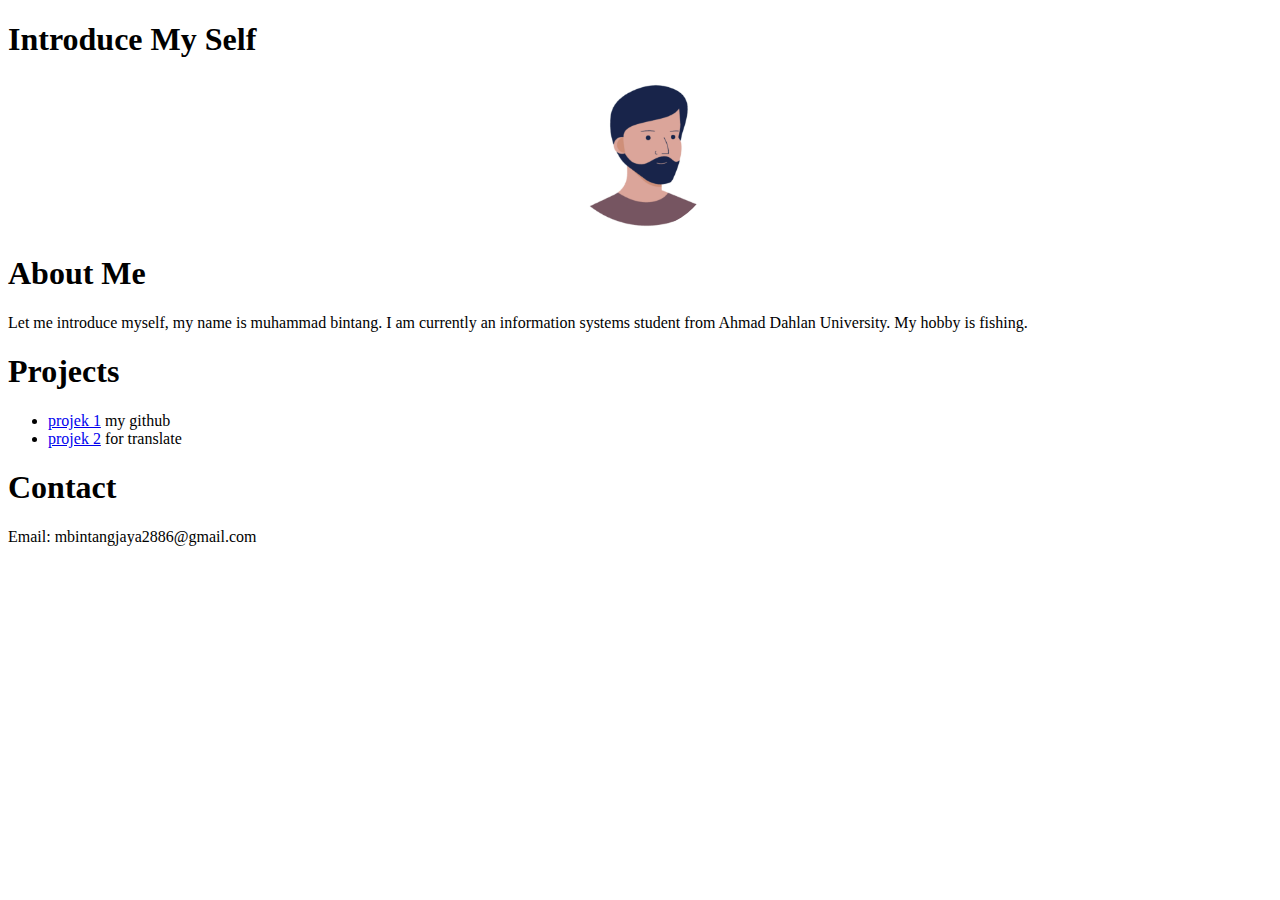
<file: Praktikum_1/index.html>
<!DOCTYPE html>
<head>
    <title>Praktikum 1</title>
</head>
<body> 
    
    <h1>Introduce My Self </h1>
    <center><img src="pict1.png" alt="fotoProfile" style="width: 150px; height: 150px; border-radius: 50%; object-fit: cover;"></center>
    
    <h1><strong>About Me</strong></h1>
    <p>Let me introduce myself, my name is muhammad bintang. I am currently an information systems student from Ahmad Dahlan University. My hobby is fishing.</p>
    <h1><strong>Projects</strong></h1>
    <ul>
        <li><a href="https://github.com/bintangmuhamad/tekweb_2024_2300016068">projek 1</a> my github</li>
        <li><a href="https://translate.google.co.id/?hl=id&sl=auto&tl=en&op=translate">projek 2</a> for translate </li>
       
    </ul>
    <h1>Contact</h1>
    <p>Email: mbintangjaya2886@gmail.com</p>
    
</body>
</html>
</file>
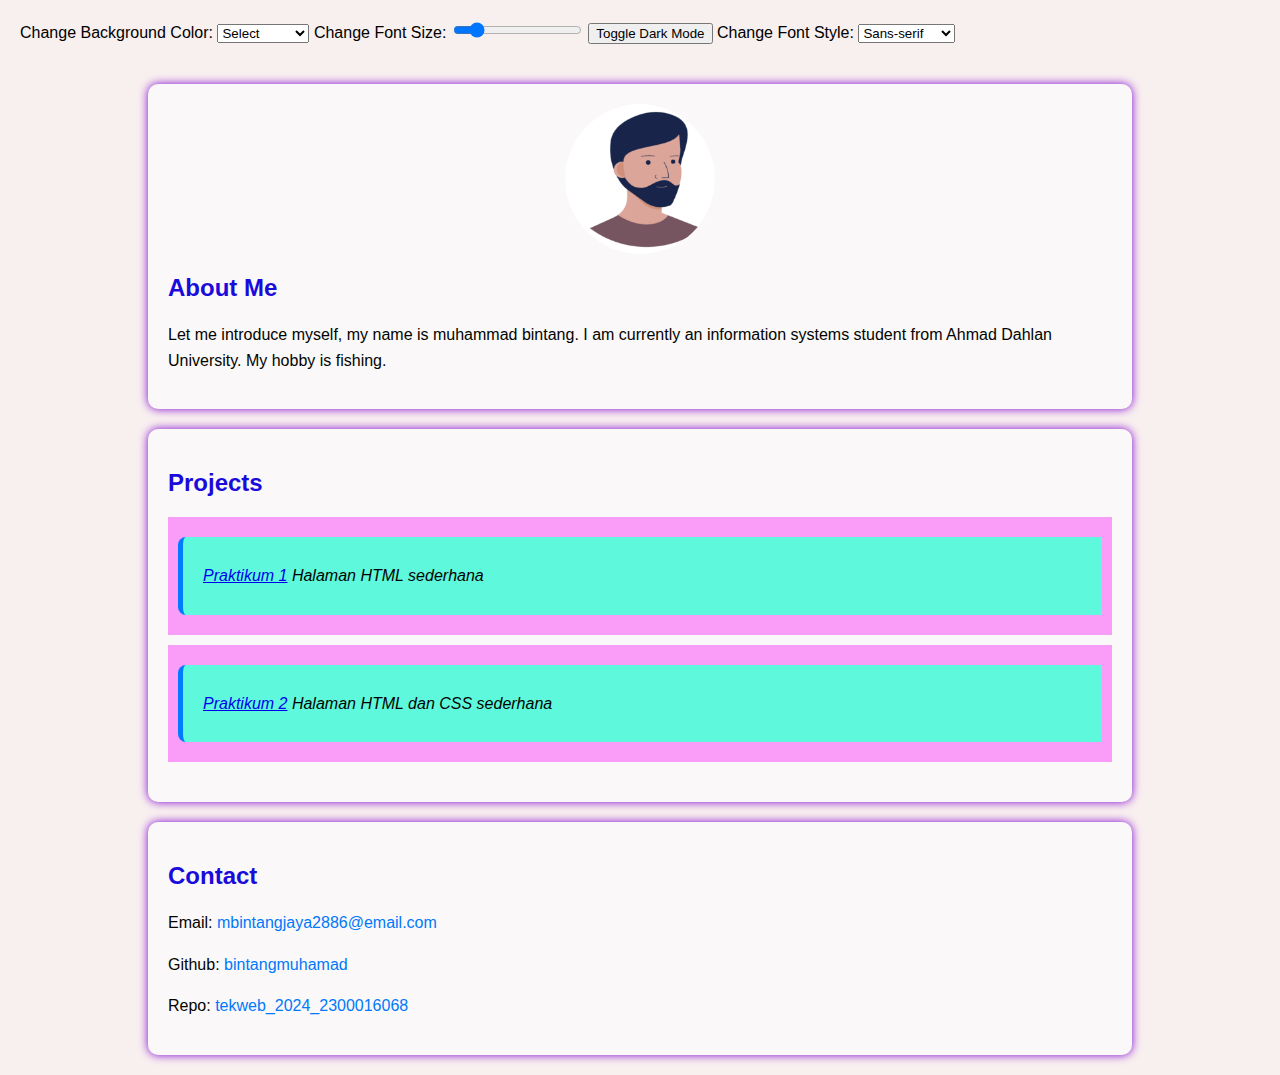
<file: praktikum_3/index.html>
<!DOCTYPE html>
<html lang="en">
<head>
  <meta charset="UTF-8">
  <meta name="viewport" content="width=device-width, initial-scale=1.0">
  <title>Praktikum 3</title>
  <link rel="stylesheet" href="sty.css">
  <script defer src="scrip.js"></script>
</head>

<body>
  <div class="controls">
    <label for="bg-color">Change Background Color: </label>
    <select id="bg-color">
      <option value="">Select</option>
      <option value="yellow">Yellow</option>
      <option value="turquoise">Turquoise</option>
      <option value="lightblue">Light Blue</option>
      <option value="lightgreen">Light Green</option>
      <option value="lightcoral">Light Coral</option>
      <option value="lightgray">Light Gray</option>
    </select>

    <label for="font-size">Change Font Size: </label>
    <input type="range" id="font-size" min="12" max="40" value="16">

    <button id="toggle-dark-mode">Toggle Dark Mode</button>

    <label for="font-style">Change Font Style: </label>
    <select id="font-style">
      <option value="sans-serif">Sans-serif</option>
      <option value="serif">Serif</option>
      <option value="arial">Arial</option>
      <option value="arial-black">Arial Black</option>
      <option value="courier-new">Courier New</option>
      <option value="georgia">Georgia</option>
    </select>
  </div>

  <div class="container">
    <div class="profile-card">
      <img src="pict1.png" alt="Profile Picture">
      <h2>About Me</h2>
      <p>Let me introduce myself, my name is muhammad bintang. I am currently an information systems student from Ahmad
        Dahlan University. My hobby is fishing.</p>
    </div>

    <div class="profile-card">
      <h2>Projects</h2>
      <div class="projects">
        <div class="project">
          <blockquote>
            <p><a href="https://bintangmuhamad.github.io/tekweb_2024_2300016068/Praktikum_1/index.html">Praktikum 1</a>
              Halaman HTML sederhana</p>
          </blockquote>
        </div>
        <div class="project">
          <blockquote>
            <p><a href="https://bintangmuhamad.github.io/tekweb_2024_2300016068/praktikum_2/prak2.html">Praktikum 2</a>
              Halaman HTML dan CSS sederhana</p>
          </blockquote>
        </div>
      </div>
    </div>

    <div class="profile-card contact">
      <h2>Contact</h2>
      <p>Email: <a href="mailto:mbintangjaya2886@gmail.com">mbintangjaya2886@email.com</a></p>
      <p>Github: <a href="https://github.com/bintangmuhamad">bintangmuhamad</a></p>
      <p>Repo: <a href="https://github.com/bintangmuhamad/tekweb_2024_2300016068">tekweb_2024_2300016068</a></p>
    </div>
  </div>
</body>
</html>
</file>
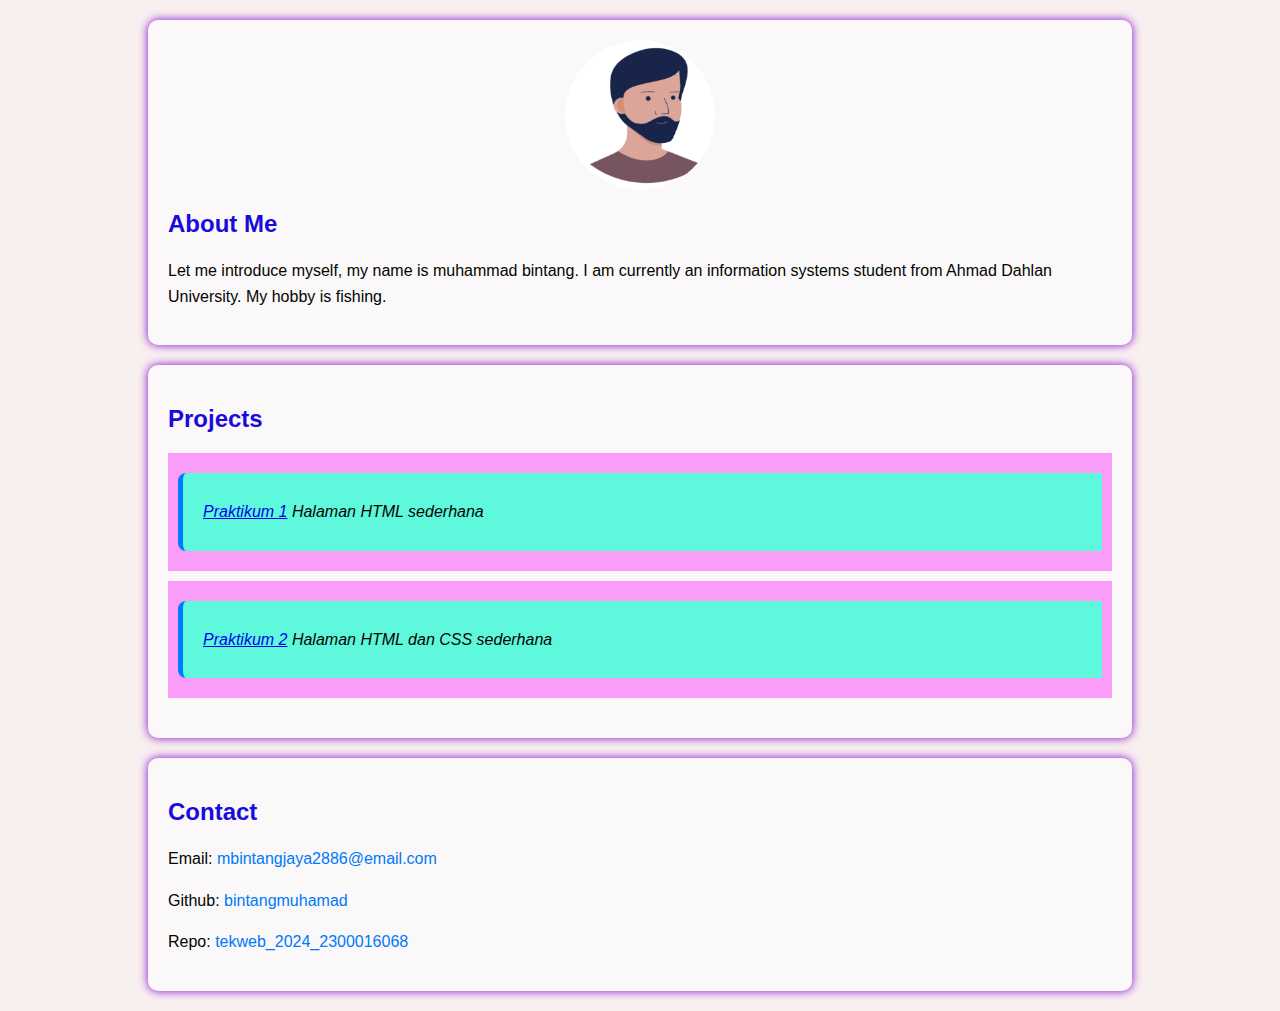
<file: praktikum_2/prak2.html>
<!DOCTYPE html>
<html>

<head>
  <title>Praktikum 2</title>
  <link rel="stylesheet" href="style.css">
</head>

<body>
  <div class="container">
    <div class="profile-card">
      <img src="pict1.png" alt="Profile Picture">
      <h2>About Me</h2>
      <p>Let me introduce myself, my name is muhammad bintang. I am currently an information systems student from Ahmad
        Dahlan University. My hobby is fishing.</p>
    </div>

    <div class="profile-card">
      <h2>Projects</h2>
      <div class="projects">
        <div class="project">
          <blockquote>
            <p><a href="https://bintangmuhamad.github.io/tekweb_2024_2300016068/Praktikum_1/index.html">Praktikum 1</a>
              Halaman HTML sederhana</p>
          </blockquote>
        </div>
        <div class="project">
          <blockquote>
            <p><a href="https://bintangmuhamad.github.io/tekweb_2024_2300016068/praktikum_2/prak2.html">Praktikum 2</a>
              Halaman HTML dan CSS sederhana</p>
          </blockquote>
        </div>
      </div>
    </div>

    <div class="profile-card contact">
      <h2>Contact</h2>
      <p>Email: <a href="mailto:mbintangjaya2886@gmail.com">mbintangjaya2886@email.com</a></p>
      <p>Github: <a href="https://github.com/bintangmuhamad">bintangmuhamad</a></p>
      <p>Repo: <a href="https://github.com/bintangmuhamad/tekweb_2024_2300016068">tekweb_2024_2300016068</a></p>
    </div>
  </div>
</body>
</ html>
</file>
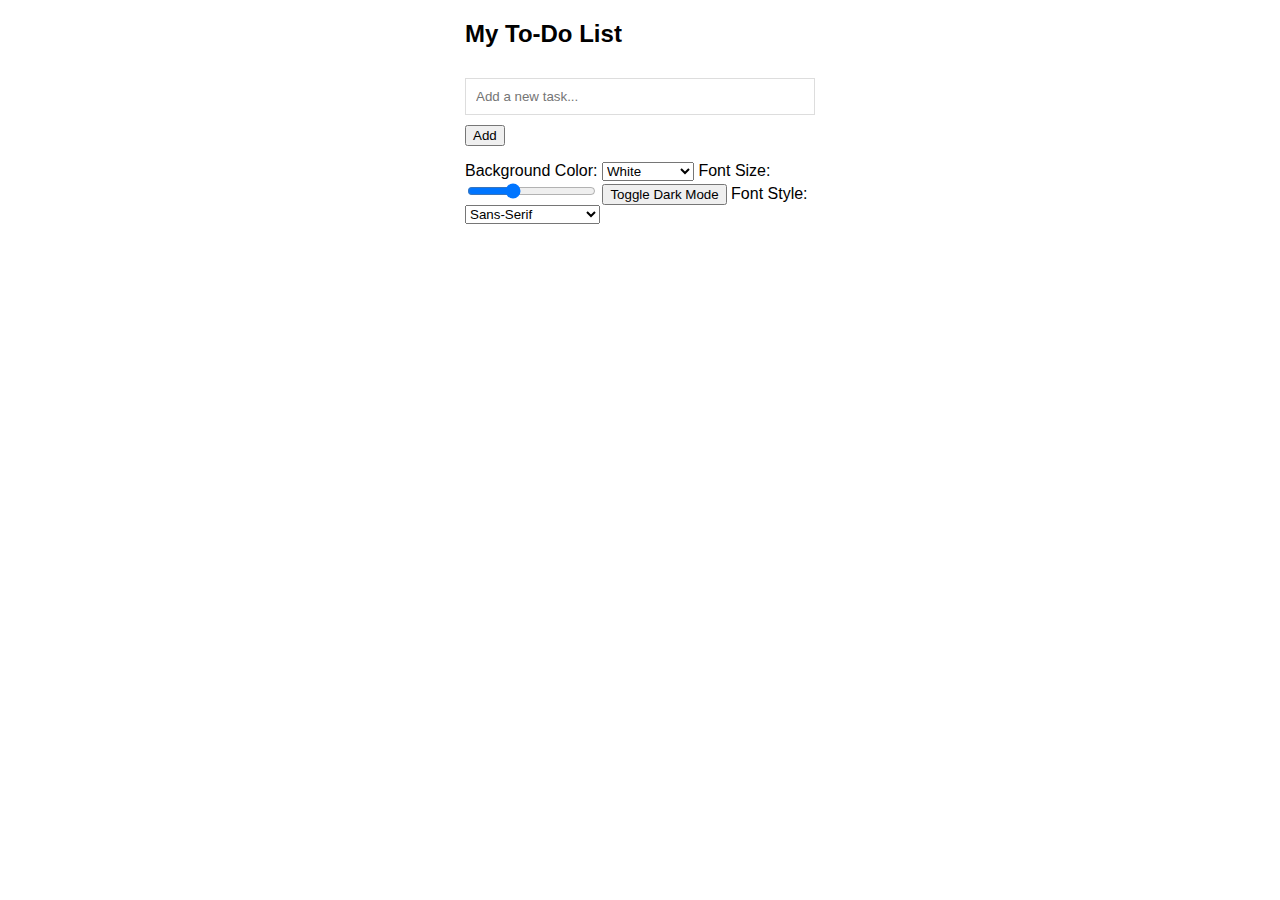
<file: praktikum_3/todolist.html>
<!DOCTYPE html>
<html lang="en">

<head>
  <meta charset="UTF-8">
  <meta name="viewport" content="width=device-width, initial-scale=1.0">
  <title>To-Do App</title>
  <style>
    body {
      font-family: sans-serif;
      transition: background-color 0.3s, color 0.3s;
    }

    .container {
      width: 350px;
      margin: 0 auto;
    }

    input[type="text"] {
      width: 100%;
      padding: 10px;
      margin: 10px 0;
      border: 1px solid #ddd;
      box-sizing: border-box;
    }

    #taskList {
      list-style: none;
      padding: 0;
    }

    #taskList li {
      padding: 10px;
      border-bottom: 1px solid #ddd;
      display: flex;
      justify-content: space-between;
      align-items: center;
    }

    .close {
      color: red;
      cursor: pointer;
    }

    .completed {
      text-decoration: line-through;
      color: gray;
    }

    .dark-mode {
      background-color: #333;
      color: white;
    }
  </style>
</head>

<body>
  <div class="container">
    <h2>My To-Do List</h2>
    <input type="text" id="newTask" placeholder="Add a new task...">
    <button onclick="addTask()">Add</button>
    <ul id="taskList"></ul>

    <!-- Dropdown to change background color -->
    <label for="bgColor">Background Color: </label>
    <select id="bgColor" onchange="changeBackgroundColor()">
      <option value="white">White</option>
      <option value="yellow">Yellow</option>
      <option value="lightgreen">Light Green</option>
      <option value="turquoise">Turquoise</option>
      <option value="lightblue">Light Blue</option>
      <option value="lavender">Lavender</option>
      <option value="lightgray">Light Gray</option>
    </select>

    <!-- Slider to adjust font size -->
    <label for="fontSize">Font Size: </label>
    <input type="range" id="fontSize" min="12" max="24" value="16" oninput="changeFontSize(this.value)">

    <!-- Toggle button for dark mode -->
    <button onclick="toggleDarkMode()">Toggle Dark Mode</button>

    <!-- Dropdown to change font style -->
    <label for="fontStyle">Font Style: </label>
    <select id="fontStyle" onchange="changeFontStyle()">
      <option value="sans-serif">Sans-Serif</option>
      <option value="serif">Serif</option>
      <option value="arial">Arial</option>
      <option value="arial black">Arial Black</option>
      <option value="times new roman">Times New Roman</option>
    </select>
  </div>

  <script>
    // Function to add tasks
    function addTask() {
      let taskInput = document.getElementById('newTask');
      let taskText = taskInput.value.trim();

      if (taskText === '') return;

      let li = document.createElement('li');
      li.textContent = taskText;

      li.ondblclick = function () {
        editTask(li);
      };

      li.onclick = function () {
        li.classList.toggle('completed');
      };

      let deleteButton = document.createElement('span');
      deleteButton.textContent = 'X';
      deleteButton.className = 'close';
      deleteButton.onclick = function () {
        deleteTask(li);
      };

      li.appendChild(deleteButton);
      document.getElementById('taskList').appendChild(li);

      taskInput.value = '';
    }

    function deleteTask(element) {
      element.remove();
    }

    function editTask(element) {
      let newTaskText = prompt('Edit your task:', element.firstChild.textContent);
      if (newTaskText !== null) {
        element.firstChild.textContent = newTaskText;
      }
    }

    document.getElementById('newTask').addEventListener('keypress', function (event) {
      if (event.key === 'Enter') {
        addTask();
      }
    });

    // Function to change background color
    function changeBackgroundColor() {
      const color = document.getElementById('bgColor').value;
      document.body.style.backgroundColor = color;
    }

    // Function to adjust font size
    function changeFontSize(size) {
      document.body.style.fontSize = size + 'px';
    }

    // Function to toggle dark mode
    function toggleDarkMode() {
      document.body.classList.toggle('dark-mode');
    }

    // Function to change font style
    function changeFontStyle() {
      const fontStyle = document.getElementById('fontStyle').value;
      document.body.style.fontFamily = fontStyle;
    }
  </script>
</body>

</html>
</file>
<file: praktikum_3/sty.css>
body {
    font-family: sans-serif;
    margin: 0;
    padding: 0;
    background-color: #f8efef;
  }
  
  .container {
    width: 80%;
    margin: auto;
    overflow: hidden;
  }
  
  .profile-card {
    background: #faf8f8;
    margin: 20px;
    padding: 20px;
    border-radius: 10px;
    box-shadow: 0 0 10px rgb(128, 6, 210);
    text-align: left;
  }
  
  .profile-card img {
    width: 150px;
    height: 150px;
    border-radius: 50%;
    margin: 0 auto 20px;
    display: block;
  }
  
  h2 {
    color: #190bdb;
  }
  
  h3 {
    color: #190bdb;
  }
  
  p {
    color: #030400;
    line-height: 1.6;
  }
  
  .projects {
    margin-bottom: 20px;
  }
  
  .project {
    background: #fa9df9;
    padding: 10px;
    margin-bottom: 10px;
  }
  
  blockquote {
    background: #5ef9dc;
    border-left: 5px solid #007bff;
    border-top-left-radius: 8px;
    border-bottom-left-radius: 8px;
    margin: 10px 0;
    padding: 10px 20px;
    font-style: italic;
    color: #555;
  }
  
  .contact a {
    color: #0079fa;
    text-decoration: none;
  }
  
  .controls {
    margin: 20px;
  }
</file>
<file: praktikum_2/style.css>
body {
  font-family: sans-serif;
  margin: 0;
  padding: 0;
  background-color: #f8efef;
}

.container {
  width: 80%;
  margin: auto;
  overflow: hidden;
}

.profile-card {
  background: #faf8f8;
  margin: 20px;
  padding: 20px;
  border-radius: 10px;
  box-shadow: 0 0 10px rgb(128, 6, 210);
  text-align: left;
}

.profile-card img {
  width: 150px;
  height: 150px;
  border-radius: 50%;
  margin: 0 auto 20px;
  display: block;
}

h2 {
  color: #190bdb;
}

h3 {
  color: #190bdb;
}

p {
  color: #030400;
  line-height: 1.6;
}

.projects {
  margin-bottom: 20px;
}

.project {
  background: #fa9df9;
  padding: 10px;
  margin-bottom: 10px;

}

blockquote {
  background: #5ef9dc;
  border-left: 5px solid #007bff;
  border-top-left-radius: 8px;
  border-bottom-left-radius: 8px;
  margin: 10px 0;
  padding: 10px 20px;
  font-style: italic;
  color: #555;
}

.contact a {
  color: #0079fa;
  text-decoration: none;
}
</file>
